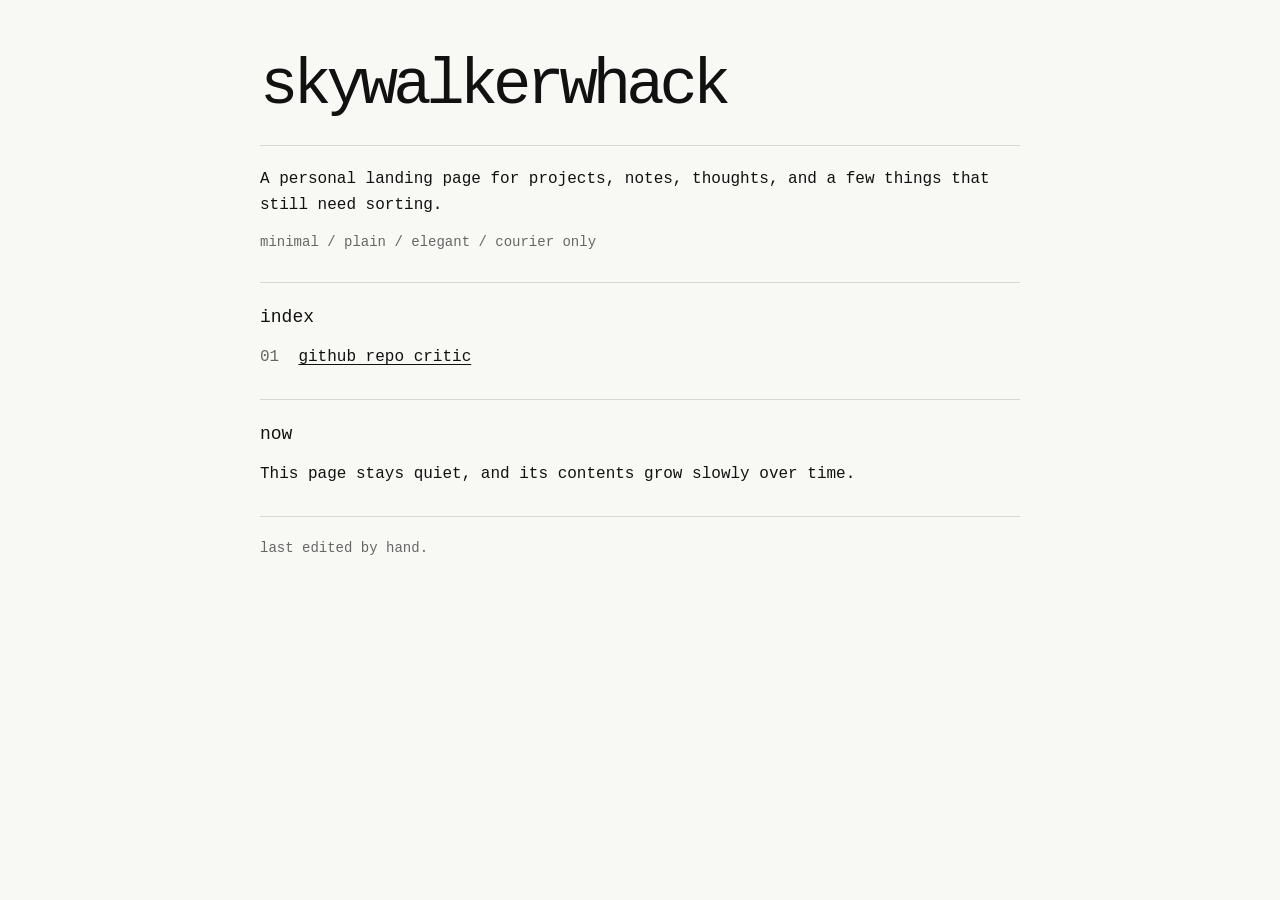
<file: index.html>
<!doctype html>
<html lang="en">
<head>
  <meta charset="utf-8">
  <meta name="viewport" content="width=device-width, initial-scale=1">
  <title>skywalkerwhack</title>
  <link rel="stylesheet" href="/styles.css">
  <style>
    :root {
      --title-min: 32px;
      --title-fluid: 8vw;
      --title-max: 64px;
      --title-spacing: -0.08em;
      --title-line-height: 0.95;
    }

    .mark {
      color: var(--muted);
      display: inline-block;
      width: 4ch;
    }
  </style>
</head>
<body>
  <main>
    <h1>skywalkerwhack</h1>

    <header>
      <p>A personal landing page for projects, notes, thoughts, and a few things that still need sorting.</p>
      <p class="meta">minimal / plain / elegant / courier only</p>
    </header>

    <nav class="rule-block" aria-label="site">
      <h2>index</h2>
      <ul>
        <li><span class="mark">01</span><a href="/github-repo-critic/">github repo critic</a></li>
      </ul>
    </nav>

    <section class="rule-block">
      <h2>now</h2>
      <p>This page stays quiet, and its contents grow slowly over time.</p>
    </section>

    <footer>
      <p>last edited by hand.</p>
    </footer>
  </main>
</body>
</html>
</file>
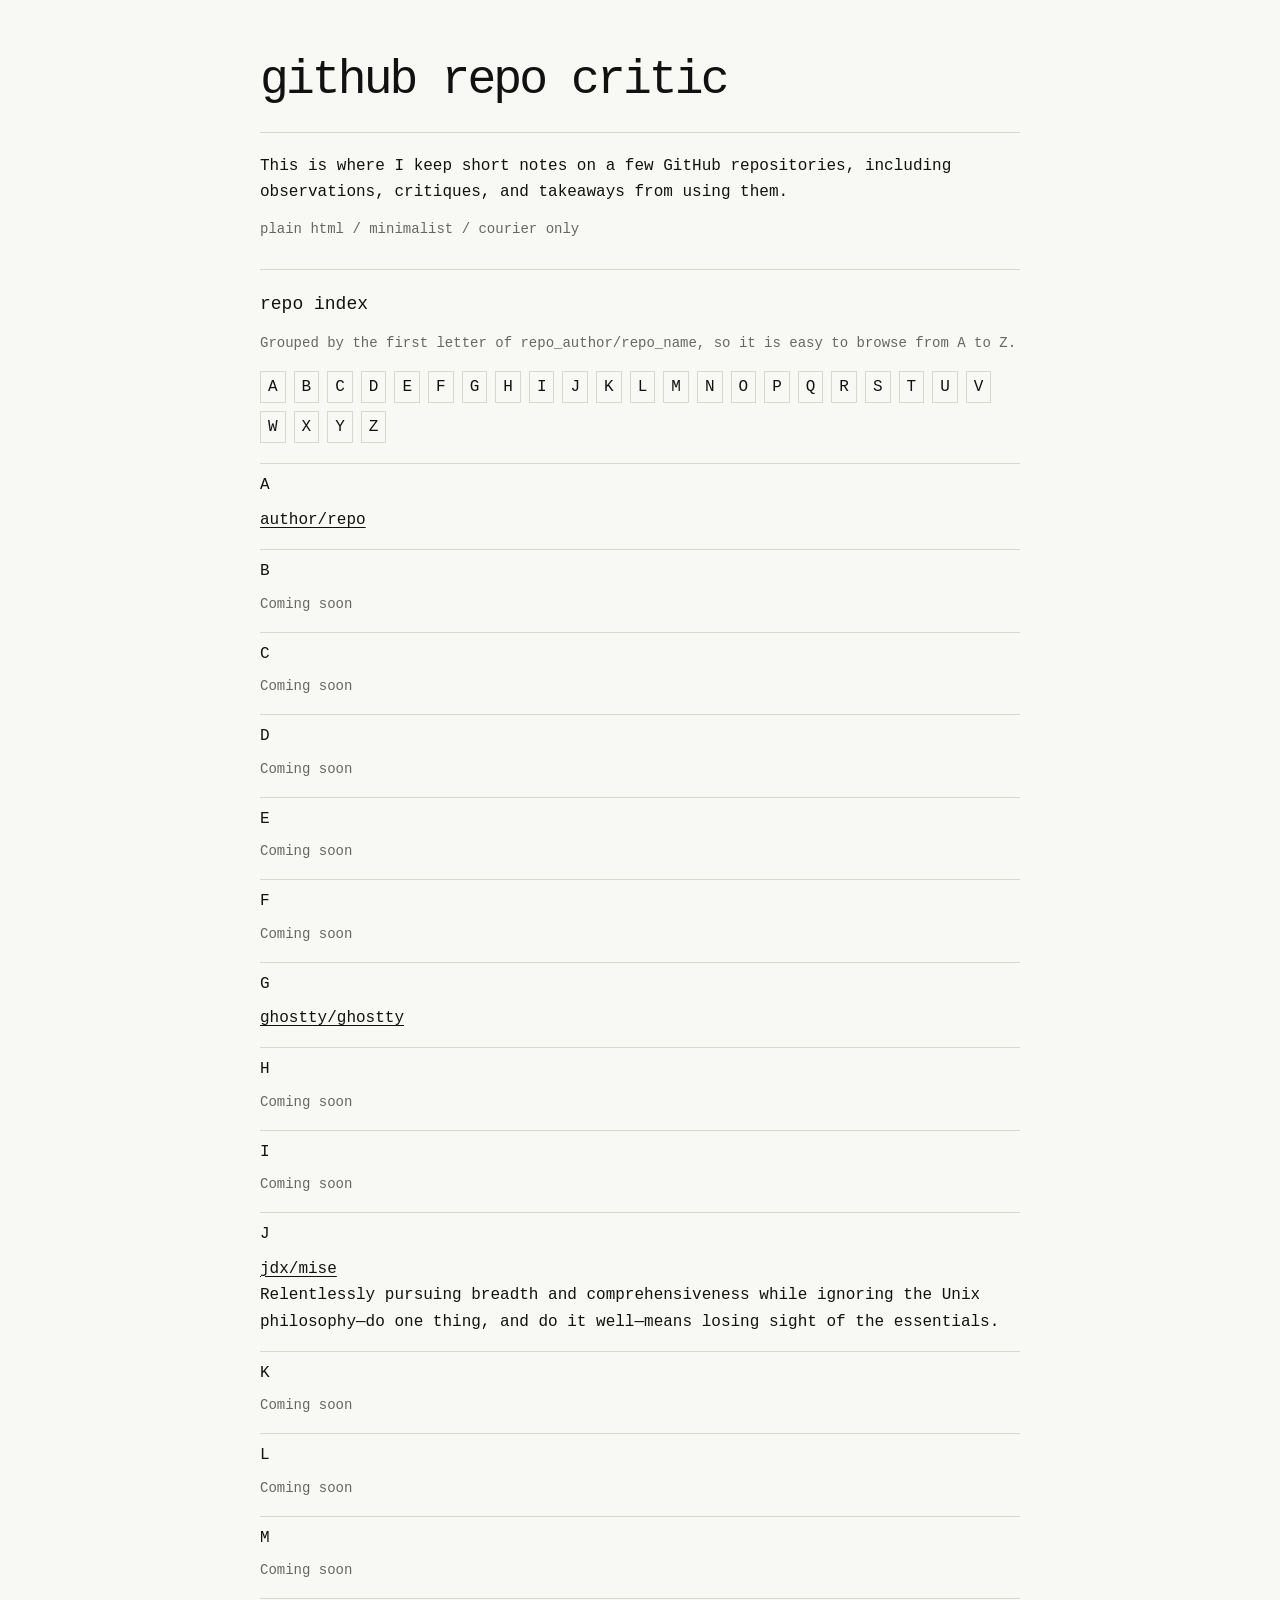
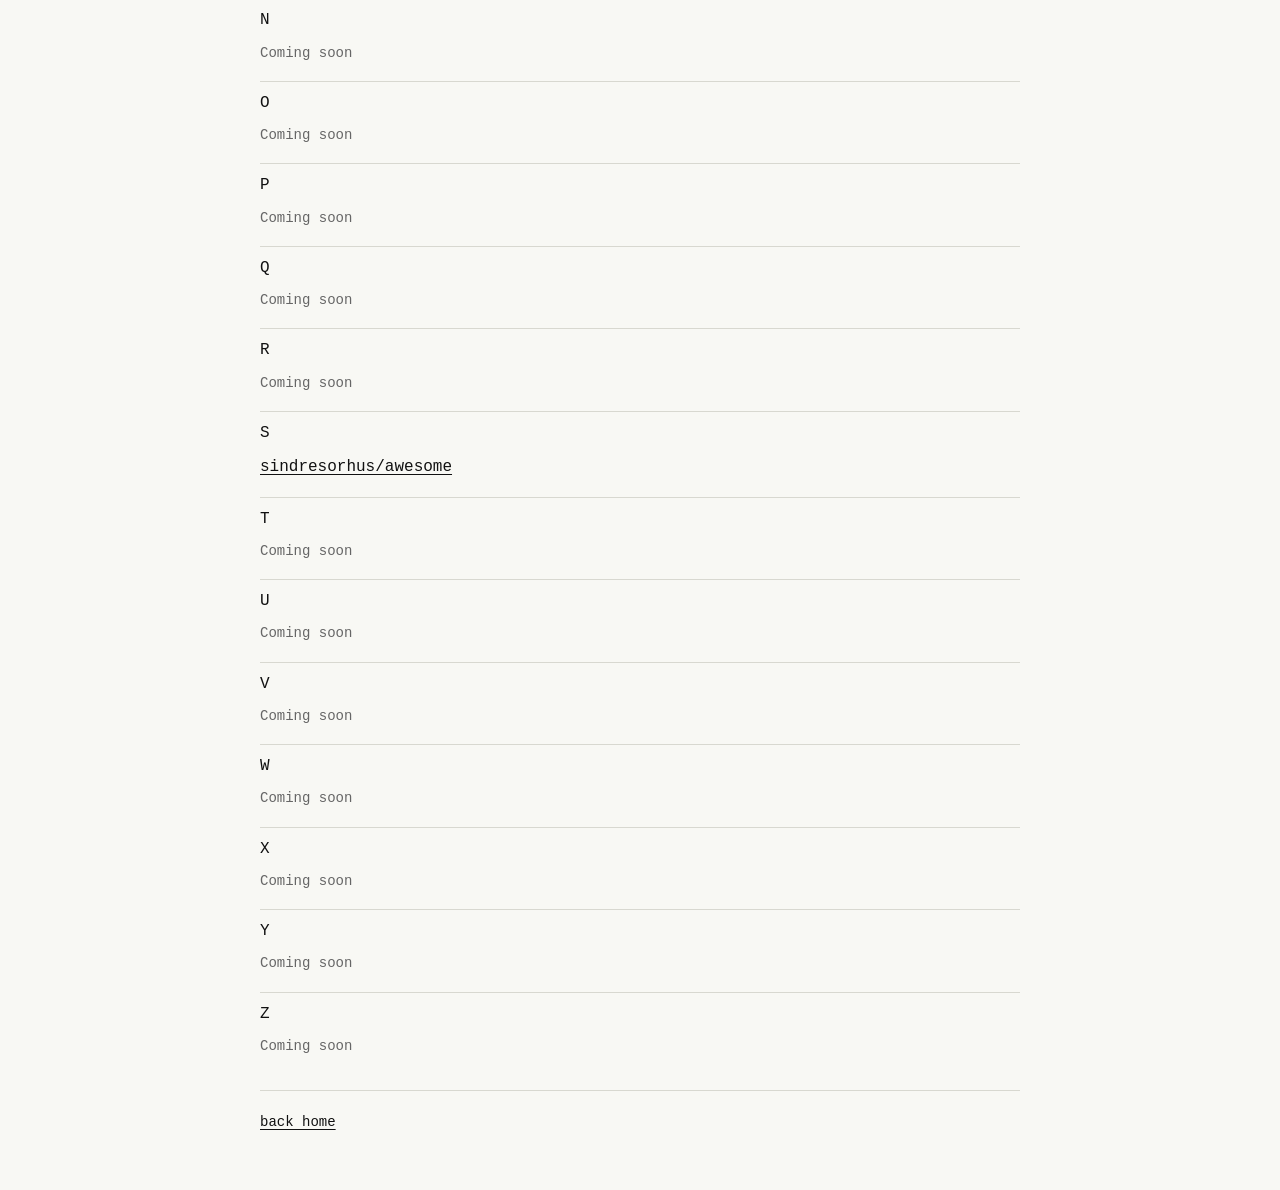
<file: github-repo-critic/index.html>
<!doctype html>
<html lang="en">
<head>
  <meta charset="utf-8">
  <meta name="viewport" content="width=device-width, initial-scale=1">
  <title>github repo critic</title>
  <link rel="stylesheet" href="/styles.css">
  <style>
    .entry {
      padding-bottom: 4px;
    }

    .empty {
      font-style: normal;
    }

    .alpha-nav {
      display: flex;
      flex-wrap: wrap;
      gap: 8px;
      margin: 16px 0 20px;
    }

    .alpha-nav a {
      text-decoration: none;
      border: 1px solid var(--rule);
      padding: 2px 7px;
    }

    .alpha-nav a:hover {
      border-color: var(--fg);
    }

    .alpha-groups {
      display: grid;
      gap: 16px;
    }

    .alpha-group {
      padding-top: 8px;
      border-top: 1px solid var(--rule);
    }

    .alpha-group h3 {
      margin: 0 0 8px;
      font-size: 16px;
      font-weight: 400;
      text-transform: uppercase;
    }

    .repo-list {
      margin-top: 0;
    }
  </style>
</head>
<body>
  <main>
    <h1>github repo critic</h1>

    <header>
      <p>This is where I keep short notes on a few GitHub repositories, including observations, critiques, and takeaways from using them.</p>
      <p class="meta">plain html / minimalist / courier only</p>
    </header>

    <article class="entry rule-block">
      <h2>repo index</h2>
      <p class="meta">Grouped by the first letter of repo_author/repo_name, so it is easy to browse from A to Z.</p>

      <nav class="alpha-nav" aria-label="alphabet navigation">
        <a href="#A">A</a>
        <a href="#B">B</a>
        <a href="#C">C</a>
        <a href="#D">D</a>
        <a href="#E">E</a>
        <a href="#F">F</a>
        <a href="#G">G</a>
        <a href="#H">H</a>
        <a href="#I">I</a>
        <a href="#J">J</a>
        <a href="#K">K</a>
        <a href="#L">L</a>
        <a href="#M">M</a>
        <a href="#N">N</a>
        <a href="#O">O</a>
        <a href="#P">P</a>
        <a href="#Q">Q</a>
        <a href="#R">R</a>
        <a href="#S">S</a>
        <a href="#T">T</a>
        <a href="#U">U</a>
        <a href="#V">V</a>
        <a href="#W">W</a>
        <a href="#X">X</a>
        <a href="#Y">Y</a>
        <a href="#Z">Z</a>
      </nav>

      <div class="alpha-groups">
        <section class="alpha-group" id="A">
          <h3>A</h3>
          <ul class="repo-list">
            <li><a href="https://github.com/author/repo" rel="noreferrer">author/repo</a></li>
          </ul>
        </section>

        <section class="alpha-group" id="B">
          <h3>B</h3>
          <p class="empty muted">Coming soon</p>
        </section>

        <section class="alpha-group" id="C">
          <h3>C</h3>
          <p class="empty muted">Coming soon</p>
        </section>

        <section class="alpha-group" id="D">
          <h3>D</h3>
          <p class="empty muted">Coming soon</p>
        </section>

        <section class="alpha-group" id="E">
          <h3>E</h3>
          <p class="empty muted">Coming soon</p>
        </section>

        <section class="alpha-group" id="F">
          <h3>F</h3>
          <p class="empty muted">Coming soon</p>
        </section>

        <section class="alpha-group" id="G">
          <h3>G</h3>
          <ul class="repo-list">
            <li><a href="https://github.com/ghostty/ghostty" rel="noreferrer">ghostty/ghostty</a></li>
          </ul>
        </section>

        <section class="alpha-group" id="H">
          <h3>H</h3>
          <p class="empty muted">Coming soon</p>
        </section>

        <section class="alpha-group" id="I">
          <h3>I</h3>
          <p class="empty muted">Coming soon</p>
        </section>

        <section class="alpha-group" id="J">
          <h3>J</h3>
          <ul class="repo-list">
            <li><a href="https://github.com/jdx/mise" rel="noreferrer">jdx/mise</a></li>
          </ul>
          <p>Relentlessly pursuing breadth and comprehensiveness while ignoring the Unix philosophy—do one thing, and do it well—means losing sight of the essentials.</p>
        </section>

        <section class="alpha-group" id="K">
          <h3>K</h3>
          <p class="empty muted">Coming soon</p>
        </section>

        <section class="alpha-group" id="L">
          <h3>L</h3>
          <p class="empty muted">Coming soon</p>
        </section>

        <section class="alpha-group" id="M">
          <h3>M</h3>
          <p class="empty muted">Coming soon</p>
        </section>

        <section class="alpha-group" id="N">
          <h3>N</h3>
          <p class="empty muted">Coming soon</p>
        </section>

        <section class="alpha-group" id="O">
          <h3>O</h3>
          <p class="empty muted">Coming soon</p>
        </section>

        <section class="alpha-group" id="P">
          <h3>P</h3>
          <p class="empty muted">Coming soon</p>
        </section>

        <section class="alpha-group" id="Q">
          <h3>Q</h3>
          <p class="empty muted">Coming soon</p>
        </section>

        <section class="alpha-group" id="R">
          <h3>R</h3>
          <p class="empty muted">Coming soon</p>
        </section>

        <section class="alpha-group" id="S">
          <h3>S</h3>
          <ul class="repo-list">
            <li><a href="https://github.com/sindresorhus/awesome" rel="noreferrer">sindresorhus/awesome</a></li>
          </ul>
        </section>

        <section class="alpha-group" id="T">
          <h3>T</h3>
          <p class="empty muted">Coming soon</p>
        </section>

        <section class="alpha-group" id="U">
          <h3>U</h3>
          <p class="empty muted">Coming soon</p>
        </section>

        <section class="alpha-group" id="V">
          <h3>V</h3>
          <p class="empty muted">Coming soon</p>
        </section>

        <section class="alpha-group" id="W">
          <h3>W</h3>
          <p class="empty muted">Coming soon</p>
        </section>

        <section class="alpha-group" id="X">
          <h3>X</h3>
          <p class="empty muted">Coming soon</p>
        </section>

        <section class="alpha-group" id="Y">
          <h3>Y</h3>
          <p class="empty muted">Coming soon</p>
        </section>

        <section class="alpha-group" id="Z">
          <h3>Z</h3>
          <p class="empty muted">Coming soon</p>
        </section>
      </div>
    </article>

    <footer>
      <p><a href="/">back home</a></p>
    </footer>
  </main>
</body>
</html>
</file>
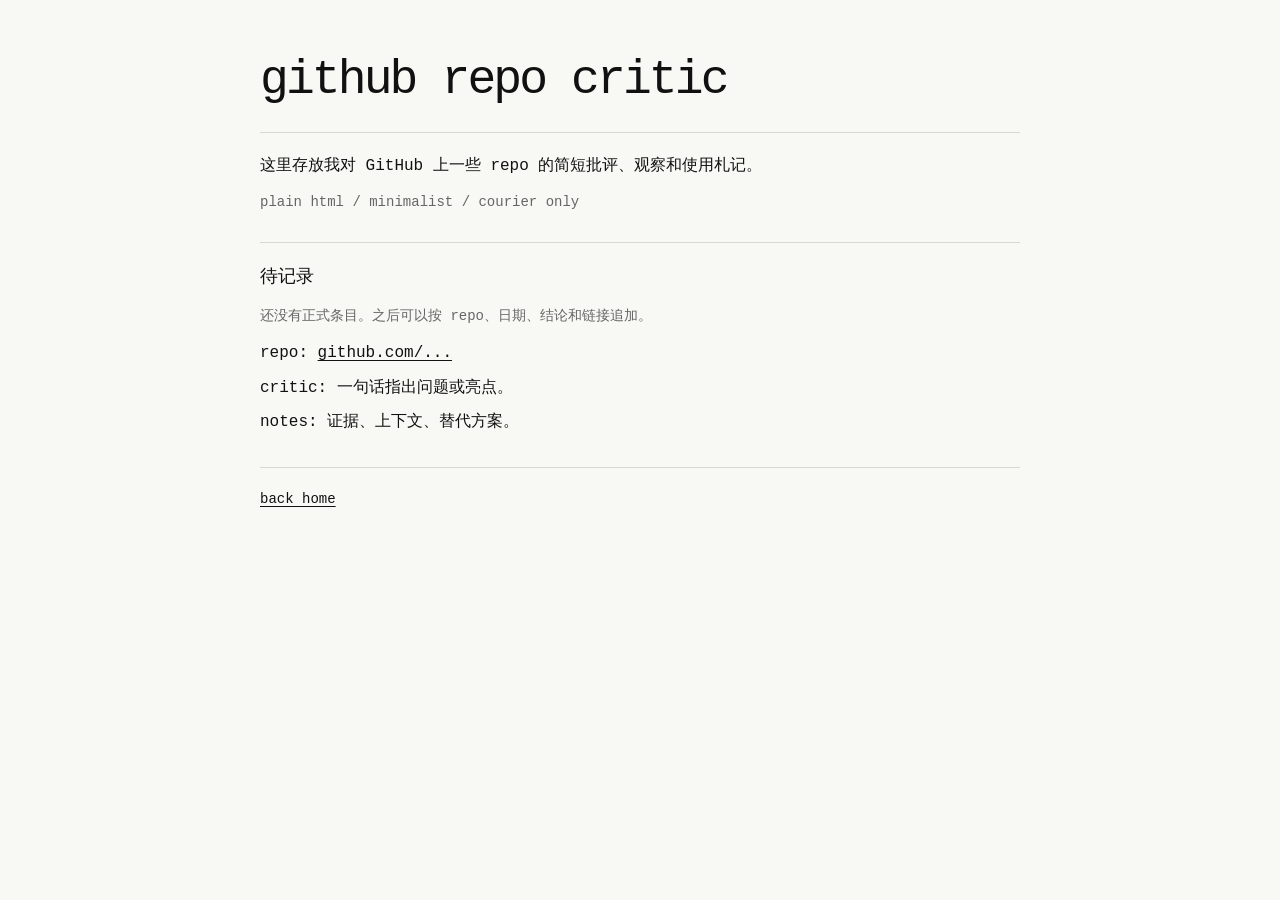
<file: github_repo_critic/index.html>
<!doctype html>
<html lang="zh-CN">
<head>
  <meta charset="utf-8">
  <meta name="viewport" content="width=device-width, initial-scale=1">
  <title>github repo critic</title>
  <link rel="stylesheet" href="/styles.css">
  <style>
    .entry {
      padding-bottom: 4px;
    }

    .empty {
      font-style: normal;
    }
  </style>
</head>
<body>
  <main>
    <h1>github repo critic</h1>

    <header>
      <p>这里存放我对 GitHub 上一些 repo 的简短批评、观察和使用札记。</p>
      <p class="meta">plain html / minimalist / courier only</p>
    </header>

    <article class="entry rule-block">
      <h2>待记录</h2>
      <p class="empty muted">还没有正式条目。之后可以按 repo、日期、结论和链接追加。</p>
      <ul>
        <li>repo: <a href="https://github.com/" rel="noreferrer">github.com/...</a></li>
        <li>critic: 一句话指出问题或亮点。</li>
        <li>notes: 证据、上下文、替代方案。</li>
      </ul>
    </article>

    <footer>
      <p><a href="/">back home</a></p>
    </footer>
  </main>
</body>
</html>
</file>
<file: styles.css>
:root {
  color-scheme: light dark;
  --bg: #f8f8f4;
  --fg: #111;
  --muted: #666;
  --rule: #d8d8d0;
  --link: #111;
}

@media (prefers-color-scheme: dark) {
  :root {
    --bg: #111;
    --fg: #f2f2ea;
    --muted: #aaa;
    --rule: #333;
    --link: #f2f2ea;
  }
}

* {
  box-sizing: border-box;
}

body {
  margin: 0;
  background: var(--bg);
  color: var(--fg);
  font-family: Courier, "Courier New", monospace;
  font-size: 16px;
  line-height: 1.65;
}

main {
  width: min(760px, calc(100% - 32px));
  margin: 56px auto;
}

header,
footer,
.rule-block {
  border-top: 1px solid var(--rule);
  padding-top: 20px;
  margin-top: 28px;
}

h1,
h2,
p,
ul {
  margin: 0;
}

h1 {
  font-size: clamp(var(--title-min, 28px), var(--title-fluid, 6vw), var(--title-max, 48px));
  font-weight: 400;
  letter-spacing: var(--title-spacing, -0.06em);
  line-height: var(--title-line-height, 1);
  text-transform: lowercase;
}

h2 {
  font-size: 18px;
  font-weight: 400;
  margin-bottom: 12px;
  text-transform: lowercase;
}

p + p,
ul {
  margin-top: 12px;
}

ul {
  list-style: none;
  padding-left: 0;
}

li + li {
  margin-top: 8px;
}

a {
  color: var(--link);
  text-decoration: underline;
  text-decoration-thickness: 1px;
  text-underline-offset: 3px;
}

.meta,
footer,
.muted {
  color: var(--muted);
  font-size: 14px;
}
</file>
